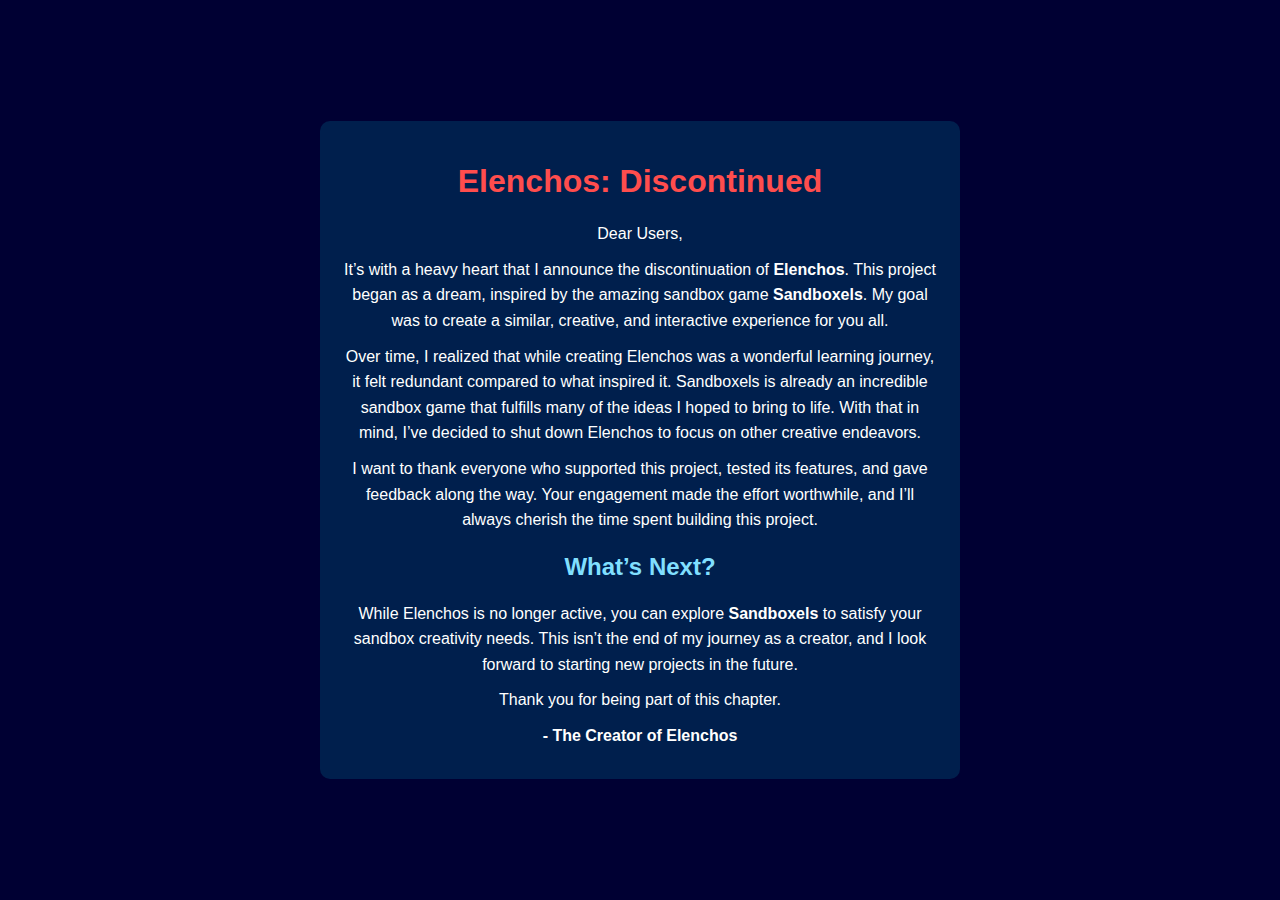
<file: index.html>
<!DOCTYPE html>
<html lang="en">
<head>
  <meta charset="UTF-8">
  <meta name="viewport" content="width=device-width, initial-scale=1.0">
  <title>Elenchos - Discontinued</title>
  <link rel="stylesheet" href="styles.css">
</head>
<body>
  <!-- Shutdown Notice -->
  <div id="shutdown-notice">
    <h1>Elenchos: Discontinued</h1>
    <p>
      Dear Users,
    </p>
    <p>
      It’s with a heavy heart that I announce the discontinuation of <b>Elenchos</b>. 
      This project began as a dream, inspired by the amazing sandbox game <b>Sandboxels</b>. 
      My goal was to create a similar, creative, and interactive experience for you all.
    </p>
    <p>
      Over time, I realized that while creating Elenchos was a wonderful learning journey, it felt redundant compared to what inspired it. 
      Sandboxels is already an incredible sandbox game that fulfills many of the ideas I hoped to bring to life. 
      With that in mind, I’ve decided to shut down Elenchos to focus on other creative endeavors.
    </p>
    <p>
      I want to thank everyone who supported this project, tested its features, and gave feedback along the way. 
      Your engagement made the effort worthwhile, and I’ll always cherish the time spent building this project.
    </p>
    <h2>What’s Next?</h2>
    <p>
      While Elenchos is no longer active, you can explore <b>Sandboxels</b> to satisfy your sandbox creativity needs. 
      This isn’t the end of my journey as a creator, and I look forward to starting new projects in the future.
    </p>
    <p>
      Thank you for being part of this chapter.
    </p>
    <p><b>- The Creator of Elenchos</b></p>
  </div>
</body>
</html>
</file>
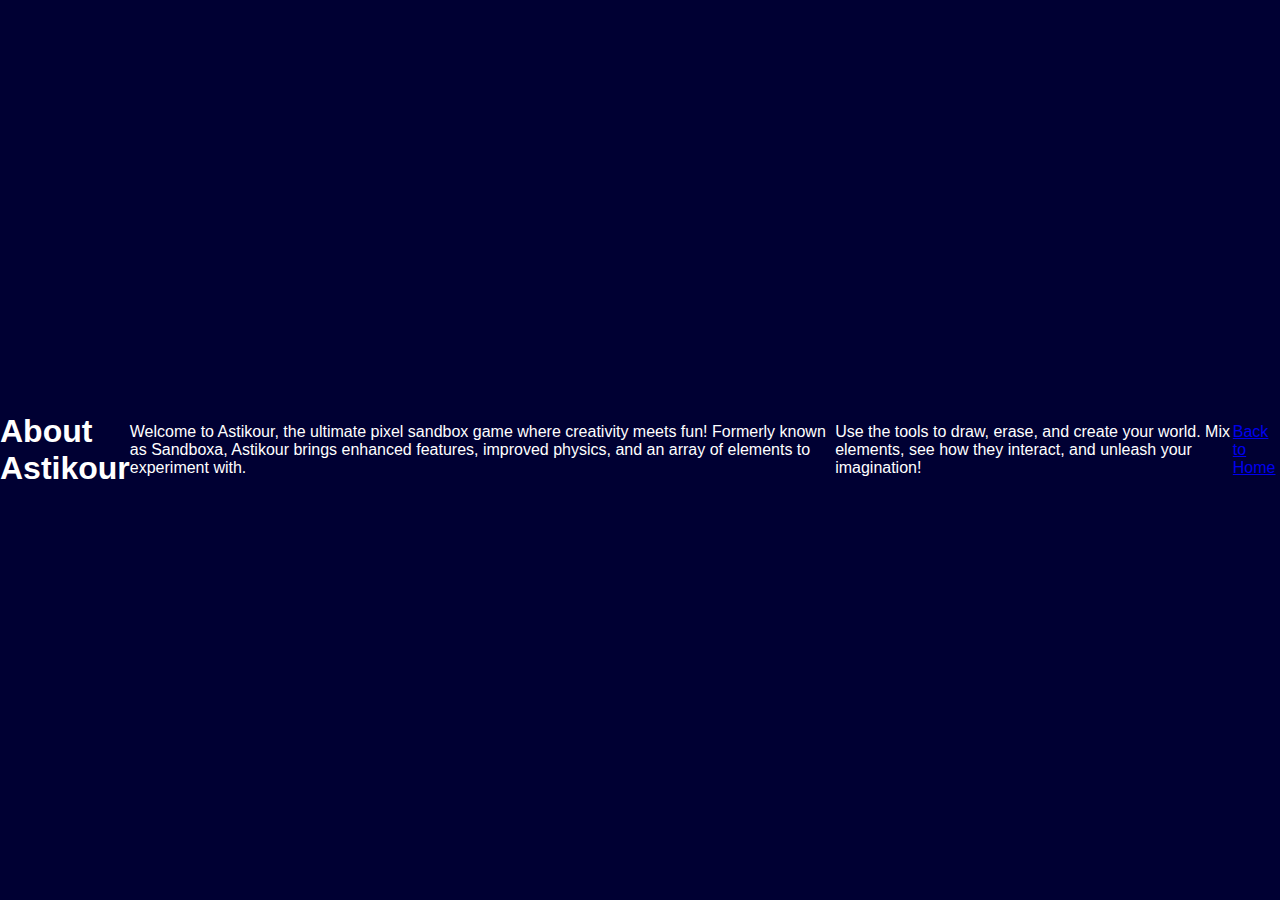
<file: about.html>
<!DOCTYPE html>
<html lang="en">
<head>
  <meta charset="UTF-8">
  <meta name="viewport" content="width=device-width, initial-scale=1.0">
  <title>About Astikour</title>
  <link rel="stylesheet" href="styles.css">
</head>
<body>
  <h1>About Astikour</h1>
  <p>
    Welcome to Astikour, the ultimate pixel sandbox game where creativity meets fun! Formerly known as Sandboxa, Astikour brings enhanced features, improved physics, and an array of elements to experiment with.
  </p>
  <p>
    Use the tools to draw, erase, and create your world. Mix elements, see how they interact, and unleash your imagination!
  </p>
  <a href="index.html">Back to Home</a>
</body>
</html>
</file>
<file: styles.css>
/* General Styling */
body {
  font-family: Arial, sans-serif;
  margin: 0;
  padding: 0;
  background-color: #000033;
  color: #ffffff;
  display: flex;
  justify-content: center;
  align-items: center;
  height: 100vh;
}

#shutdown-notice {
  text-align: center;
  background-color: #001f4d;
  padding: 20px;
  border-radius: 10px;
  width: 80%;
  max-width: 600px;
}

#shutdown-notice h1 {
  color: #ff4d4d;
}

#shutdown-notice p {
  margin: 10px 0;
  line-height: 1.6;
}

#shutdown-notice h2 {
  margin-top: 20px;
  color: #80dfff;
}
</file>
